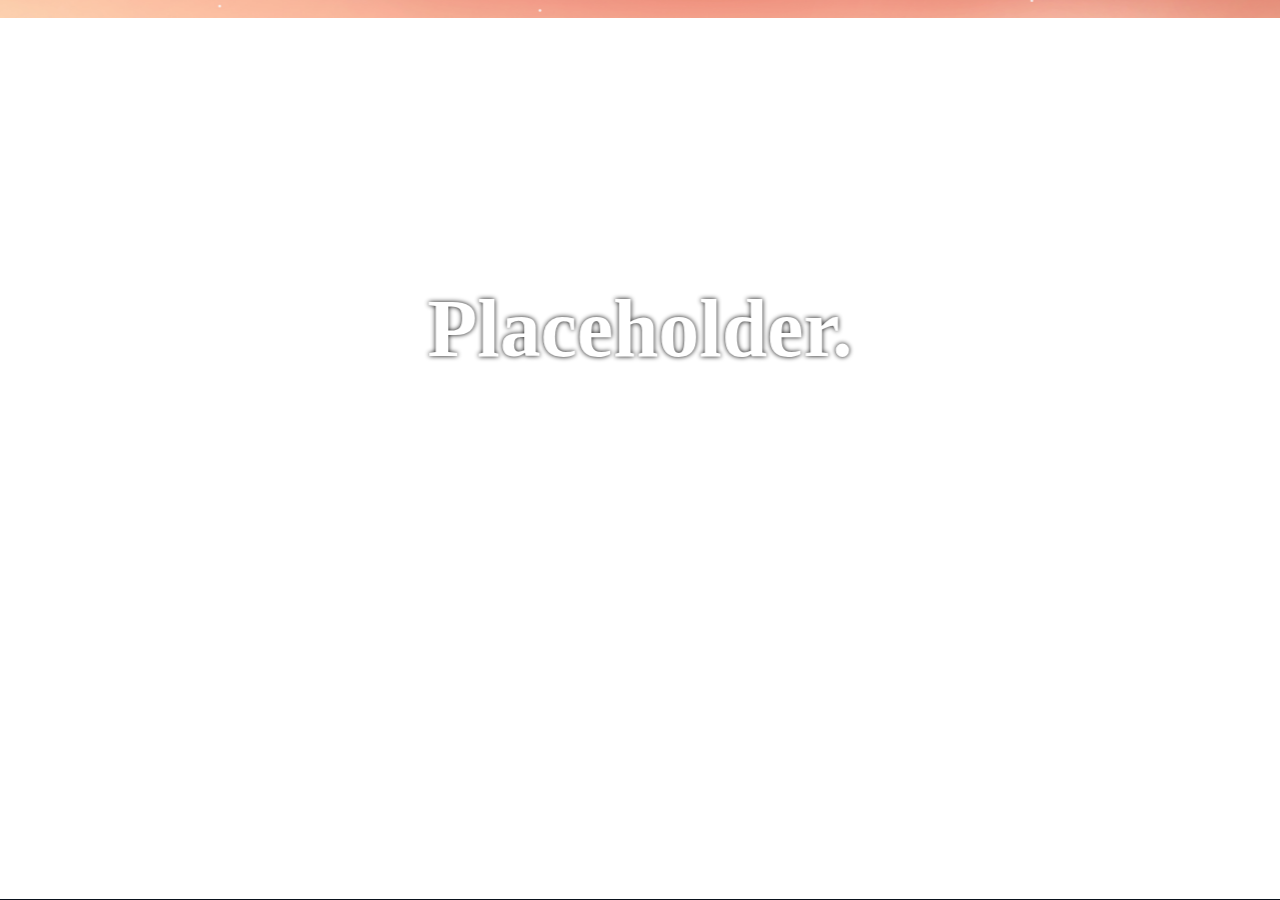
<file: index.html>
<!DOCTYPE html>
<html lang="en">
<head>
    <meta charset="UTF-8">
    <meta http-equiv="X-UA-Compatible" content="IE=edge">
    <meta name="viewport" content="width=device-width, initial-scale=1.0">
    <meta http-equiv="refresh" content="0; url=./CSS_Solution/index.html">
    <title>deflector</title>
</head>
<body>
</body>
</html>
</file>
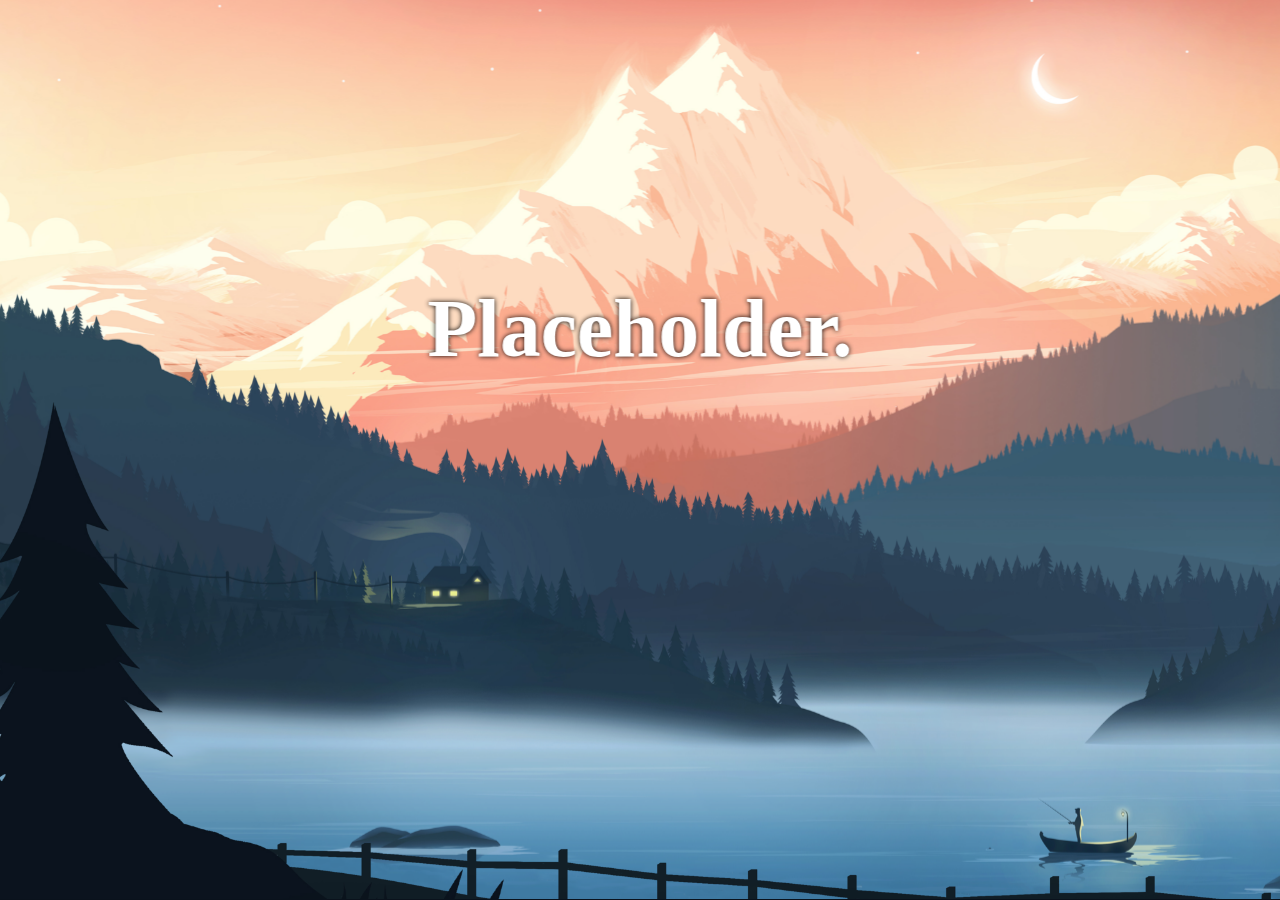
<file: CSS_Solution/index.html>
<!DOCTYPE html>
<html lang="en">
<head>
  <meta charset="UTF-8">
  <meta http-equiv="X-UA-Compatible" content="IE=edge">
  <meta name="viewport" content="width=device-width, initial-scale=1.0">
  <title>Document</title>
  <link rel="stylesheet" href="style.css">
</head>
<body>
  <div class="wrapper">
    <header>
      <div class="title-container"><h1 class="title">Placeholder.</h1></div>
      <div class="background"></div>
      <div class="rightground"></div>
      <div class="leftground"></div>
      <div class="foreground"></div>

      
    </header>
    <main></main>
  </div>
</body>
</html>
</file>
<file: CSS_Solution/style.css>
body {
  margin: 0;
  padding: 0;
  box-sizing: border-box;
  color-scheme: dark;
}

.wrapper {
  height: 100vh;
  overflow-y: auto;
  overflow-x: hidden;
  perspective: 10px;
}

header {
  position: relative;
  display: flex;
  justify-content: center;
  align-items: center;
  height: 100vh;
  transform-style: preserve-3d;
  z-index: -1;
}

.background {
  transform: translateZ(-18px) scale(2.85);
  background-image: url("../assets/imgs/Last_Layer.png");
}

.rightground {
  transform: translateZ(-14px) scale(2.45);
  background-image: url("../assets/imgs/Right_Medium.png");
}

.leftground {
  transform: translateZ(-10px) scale(2.05);
  background-image: url("../assets/imgs/Left_Medium.png");
}

.foreground{
  transform: translateZ(0) scale(1);
  background-image: url("../assets/imgs/First_Layer.png");
}

.background,
.rightground,
.leftground,
.foreground {
  position: absolute;
  height: 100vh;
  width: 100%;
  background-size: cover;
  background-position: bottom;
  z-index: -1;
}

.title-container{
  display: flex;
  justify-content: center;
  align-items: center;
  height: 100vh;
  width: 100%;

  margin-top: -610px;
  transform: translateZ(-15px) scale(2.55);
}

.title {
  position: absolute;
  margin: auto;
  font-size: 5rem;
  color: white;
  text-shadow: 0 0 5px black;;
}

main {
  font-size: 2rem;
  padding: 2rem;
  background-color: #0a121c;
  color: white;
  margin-top: -1px;
  height: 200vh;
}

@media (max-width: 700px) {
  .title{
    font-size: 3.5rem;
 }

  .title-container{
    margin-top: -300px;
  }
}
</file>
